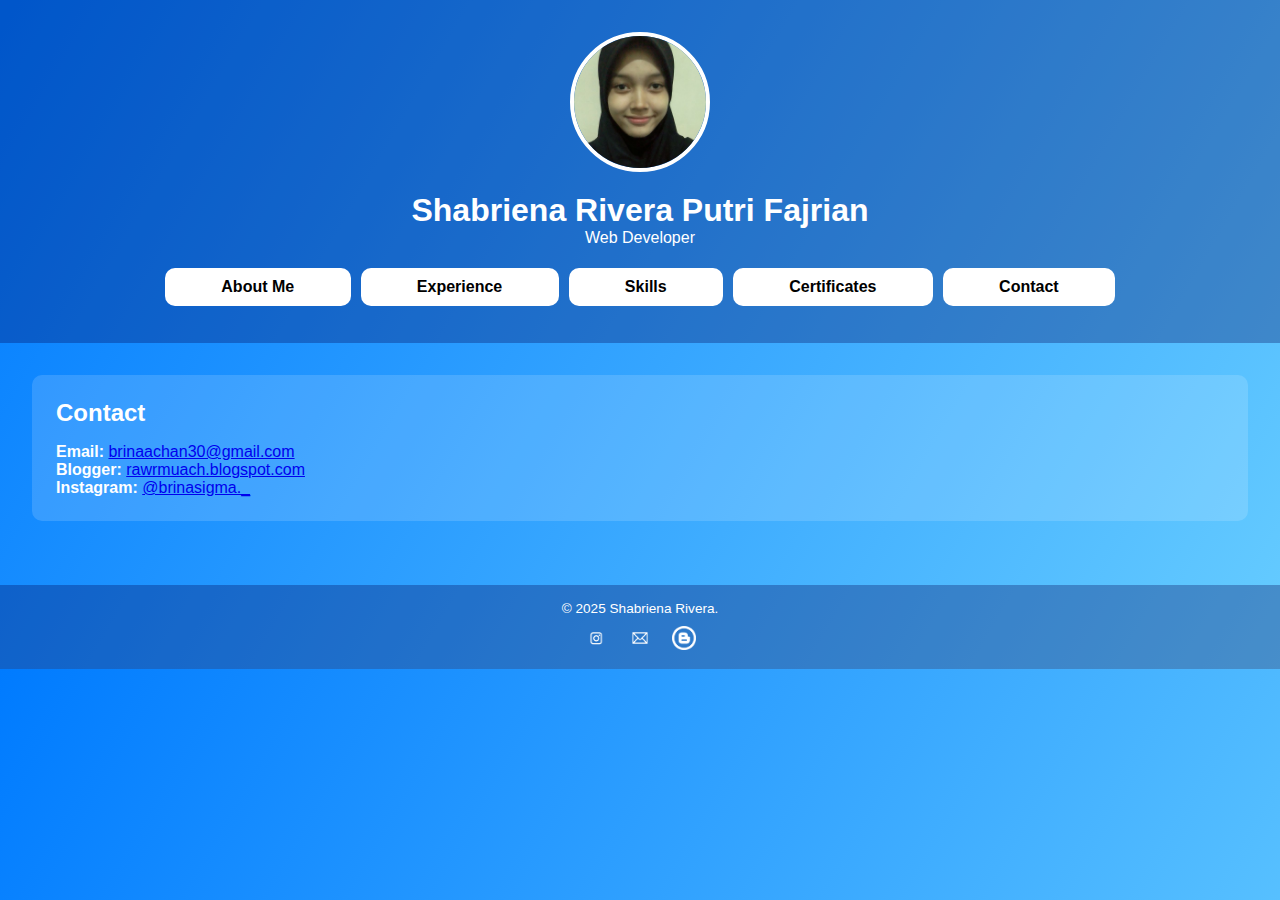
<file: contact.html>
<!DOCTYPE html>
<html lang="en">
<head>
  <meta charset="UTF-8" />
  <meta name="viewport" content="width=device-width, initial-scale=1.0" />
  <title>Shabriena Rivera Putri Fajrian - Portfolio</title>
  <link rel="stylesheet" href="style.css" />
</head>
<body>
  <header>
    <div class="container">
      <div class="profile-pic">
        <img src="brina.jpg" alt="Foto Shabriena" />
      </div>
      <h1>Shabriena Rivera Putri Fajrian</h1>
      <p>Web Developer</p>
      <nav>
        <ul>
          <a href="index.html">About Me</a>
          <a href="experience.html">Experience</a>
          <a href="skills.html">Skills</a>
          <a href="certificates.html">Certificates</a>
          <a href="contact.html">Contact</a>
        </ul>
      </nav>
    </div>
  </header>
  
  <main>
    <section id="contact">
      <h2>Contact</h2>
      <p><strong>Email:</strong> <a href="brinaachan30@gmail.com">brinaachan30@gmail.com</a></p>
      <p><strong>Blogger:</strong> <a href="https://rawrmuach.blogspot.com/">rawrmuach.blogspot.com</a></p>
      <p><strong>Instagram:</strong> <a href="https://www.instagram.com/brinasigma._?igsh=MWU2NGFodGo3ZDF6Yw==" target="_blank">@brinasigma._</a></p>
    </section>
  </main>
  
  <footer>
    <p>© 2025 Shabriena Rivera.</p>
    <div class="social-icons">
        <a href="https://www.instagram.com/brinasigma._?igsh=MWU2NGFodGo3ZDF6Yw==" target="_blank">
          <img src="instagramputih.png" alt="Instagram" />
        </a>
        <a href="mailto:brinaachan30@gmail.com">
          <img src="emailputih.png" alt="Email" />
        </a>
        <a href="https://rawrmuach.blogspot.com/" target="_blank">
          <img src="bloggerputih.png" alt="Blogger" />
        </a>
      </div>
    </footer>
  </body>
</html>
</file>
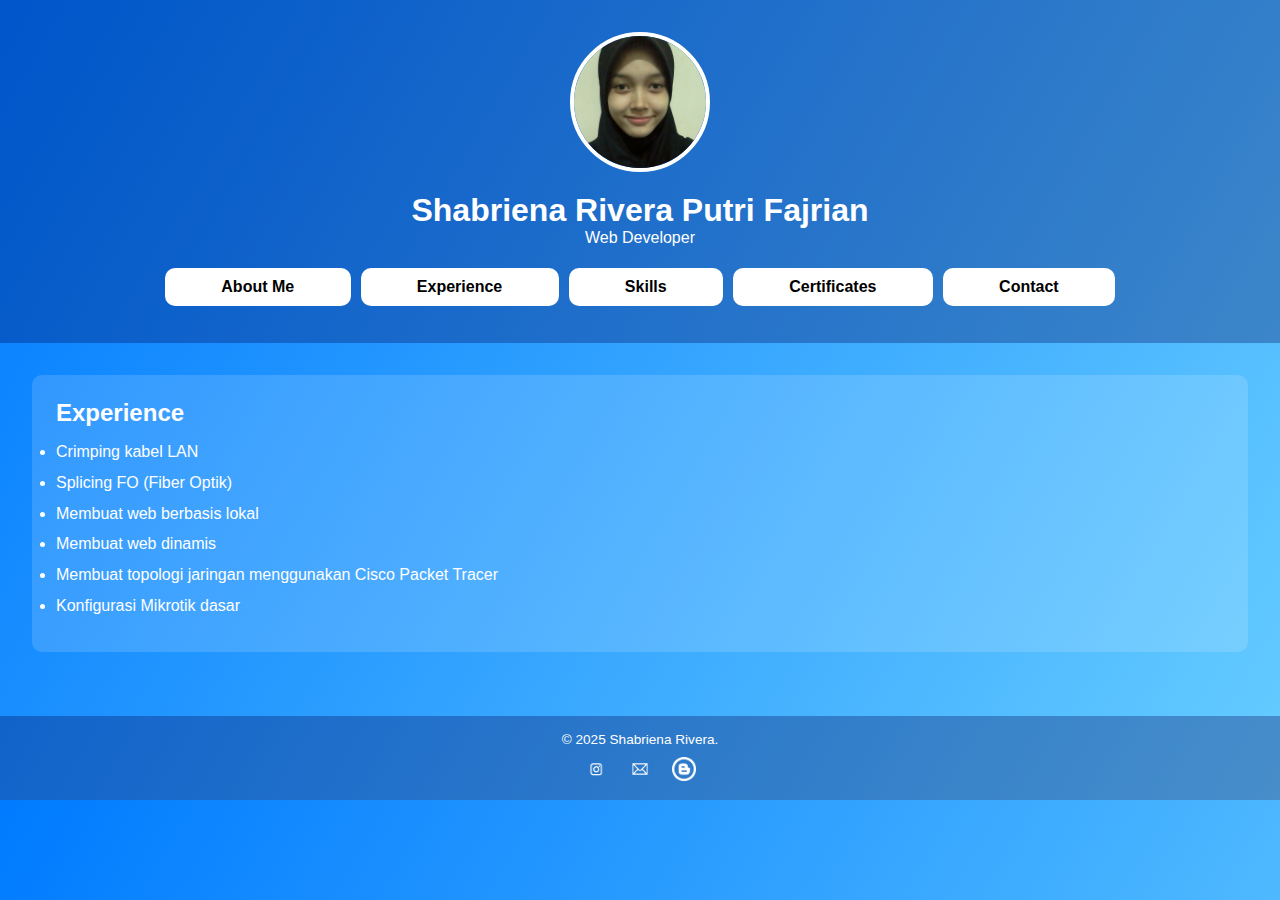
<file: experience.html>
<!DOCTYPE html>
<html lang="en">
<head>
  <meta charset="UTF-8" />
  <meta name="viewport" content="width=device-width, initial-scale=1.0" />
  <title>Shabriena Rivera Putri Fajrian - Portfolio</title>
  <link rel="stylesheet" href="style.css" />
</head>
<body>
  <header>
    <div class="container">
      <div class="profile-pic">
        <img src="brina.jpg" alt="Profile Photo" />
      </div>
      <h1>Shabriena Rivera Putri Fajrian</h1>
      <p>Web Developer</p>
      <nav>
        <ul>
          <a href="index.html">About Me</a>
          <a href="experience.html">Experience</a>
          <a href="skills.html">Skills</a>
          <a href="certificates.html">Certificates</a>
          <a href="contact.html">Contact</a>
        </ul>
      </nav>
    </div>
  </header>
  
  <main>
  <section id="experience">
      <h2>Experience</h2>
      <ul>
        <li>Crimping kabel LAN</li>
        <li>Splicing FO (Fiber Optik)</li>
        <li>Membuat web berbasis lokal</li>
        <li>Membuat web dinamis</li>
        <li>Membuat topologi jaringan menggunakan Cisco Packet Tracer</li>
        <li>Konfigurasi Mikrotik dasar</li>
      </ul>
    </section>
  </main>
  
  <footer>
    <p>© 2025 Shabriena Rivera.</p>
    <div class="social-icons">
        <a href="https://www.instagram.com/brinasigma._?igsh=MWU2NGFodGo3ZDF6Yw==" target="_blank">
          <img src="instagramputih.png" alt="Instagram" />
        </a>
        <a href="mailto:brinaachan30@gmail.com">
          <img src="emailputih.png" alt="Email" />
        </a>
        <a href="https://rawrmuach.blogspot.com/" target="_blank">
          <img src="bloggerputih.png" alt="Blogger" />
        </a>
      </div>
    </footer>
  </body>
</html>
</file>
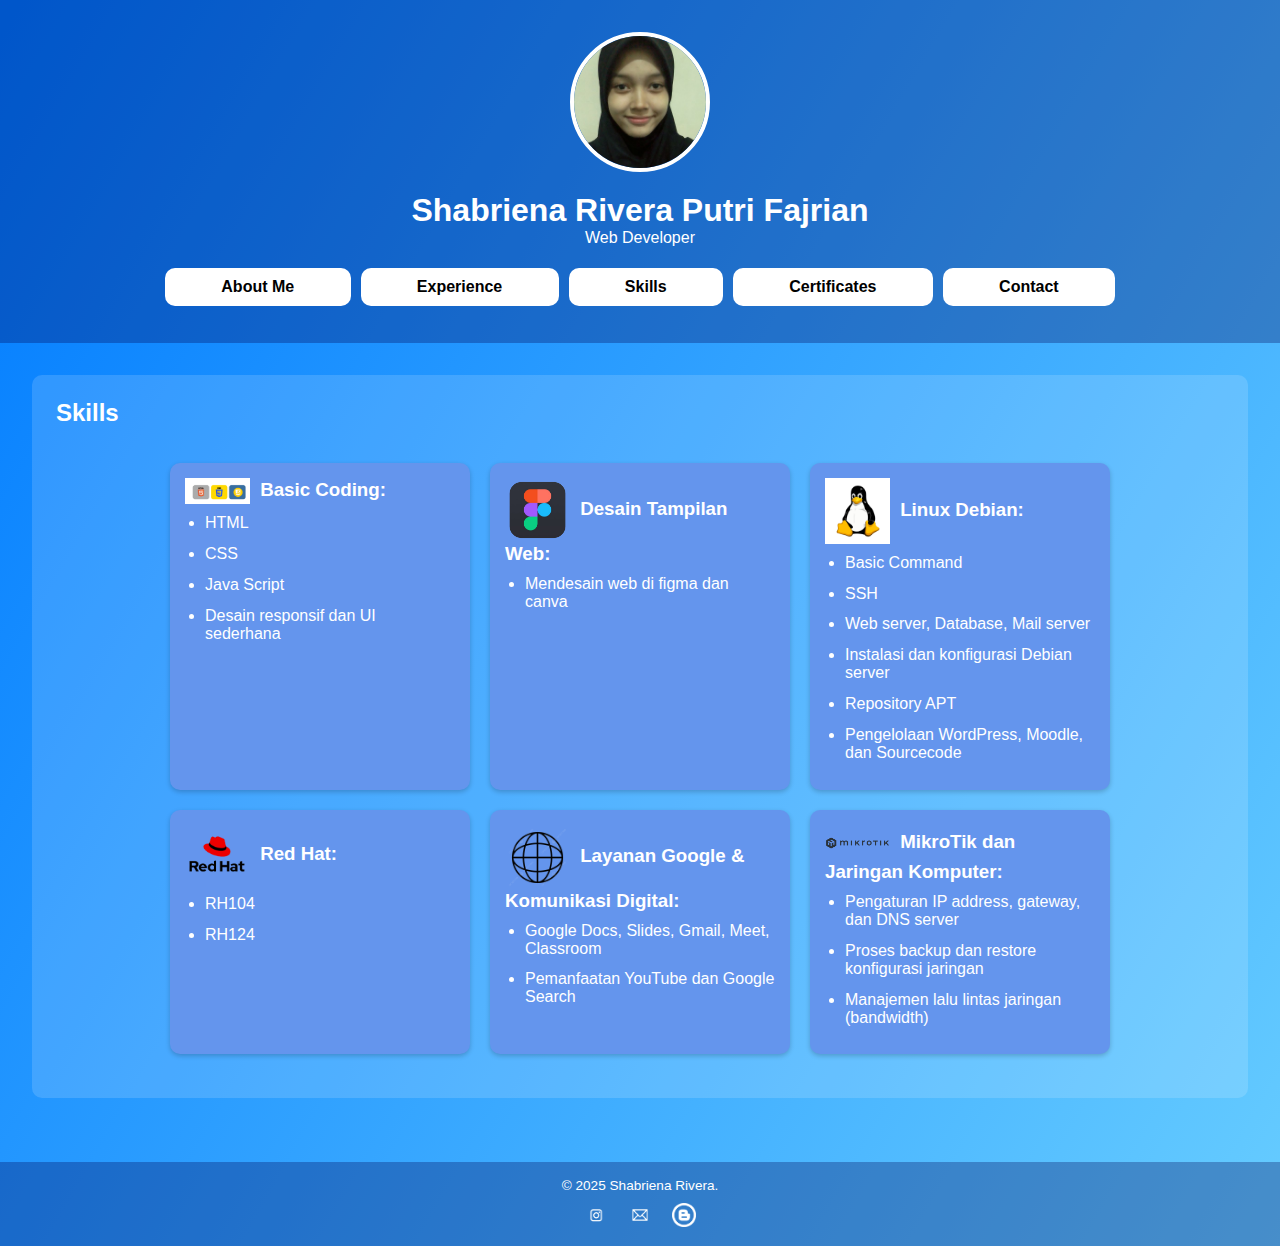
<file: skills.html>
<!DOCTYPE html>
<html lang="en">
<head>
  <meta charset="UTF-8" />
  <meta name="viewport" content="width=device-width, initial-scale=1.0" />
  <title>Shabriena Rivera Putri Fajrian - Portfolio</title>
  <link rel="stylesheet" href="style.css" />
</head>
<body>
  <header>
    <div class="container">
      <div class="profile-pic">
        <img src="brina.jpg" alt="Foto Shabriena" />
      </div>
      <h1>Shabriena Rivera Putri Fajrian</h1>
      <p>Web Developer</p>
      <nav>
        <ul>
          <a href="index.html">About Me</a>
          <a href="experience.html">Experience</a>
          <a href="skills.html">Skills</a>
          <a href="certificates.html">Certificates</a>
          <a href="contact.html">Contact</a>
        </ul>
      </nav>
    </div>
  </header>
  
  <main>
    <section id="skills">
      <h2><strong>Skills</strong></h2>
      
   <div class="card-grid">
      <div class="card">
        <h3>
          <img src="basic coding.png" />
          Basic Coding:
        </h3>
        <ul>
          <li>HTML</li>
          <li>CSS</li>
          <li>Java Script</li>
          <li>Desain responsif dan UI sederhana</li>
        </ul>
      </div>
      <div class="card">
        <h3>
          <img src="logofigma.png" />
          Desain Tampilan Web:
        </h3>
        <ul>
          <li>Mendesain web di figma dan canva</li>
        </ul>
      </div>
     <div class="card">
        <h3>
          <img src="logo debian.png" />
          Linux Debian:
        </h3>
        <ul>
          <li>Basic Command</li>
          <li>SSH</li>
          <li>Web server, Database, Mail server</li>
          <li>Instalasi dan konfigurasi Debian server</li>
          <li>Repository APT</li>
          <li>Pengelolaan WordPress, Moodle, dan Sourcecode</li>
        </ul>
      </div>
     <div class="card">
        <h3>
          <img src="logoredhat.png" />
          Red Hat:
        </h3>
        <ul>
          <li>RH104</li>
          <li>RH124</li>
        </ul>
      </div>
     <div class="card">
        <h3>
          <img src="internet.png" />
          Layanan Google & Komunikasi Digital:
        </h3>
        <ul>
          <li>Google Docs, Slides, Gmail, Meet, Classroom</li>
          <li>Pemanfaatan YouTube dan Google Search</li>
        </ul>
      </div>
     <div class="card">
        <h3>
          <img src="mikrotik.png" />
          MikroTik dan Jaringan Komputer:
        </h3>
        <ul>
          <li>Pengaturan IP address, gateway, dan DNS server</li>
          <li>Proses backup dan restore konfigurasi jaringan</li>
          <li>Manajemen lalu lintas jaringan (bandwidth)</li>
        </ul>
      </div>
  </main>
  
  <footer>
    <p>© 2025 Shabriena Rivera.</p>
    <div class="social-icons">
        <a href="https://www.instagram.com/brinasigma._?igsh=MWU2NGFodGo3ZDF6Yw==" target="_blank">
          <img src="instagramputih.png" alt="Instagram" />
        </a>
        <a href="mailto:brinaachan30@gmail.com">
          <img src="emailputih.png" alt="Email" />
        </a>
        <a href="https://rawrmuach.blogspot.com/" target="_blank">
          <img src="bloggerputih.png" alt="Blogger" />
        </a>
      </div>
    </footer>
   </body>
</html>
</file>
<file: style.css>
/* RESET */
* {
  margin: 0;
  padding: 0;
  box-sizing: border-box;
}

body {
  font-family: 'Segoe UI', sans-serif;
  background: linear-gradient(120deg, #007BFF, #66CCFF);
  color: #fff;
  scroll-behavior: smooth;
}

header {
  background-color: rgba(0, 0, 80, 0.3);
  text-align: center;
  padding: 2rem 1rem;
  animation: slideDown 1s ease-out;
}

header nav a {
  padding: 10px 15px;
  background-color: white;
  color: black;
  border-radius: 10px;
  font-weight: bold;
  text-decoration: none;
  text-align: center;
  flex-grow: 1;
  margin: 5px;
}

header nav a.active {
  background-color: #00e0c6;
  color: blue;
}

.container {
  max-width: 960px;
  margin: 0 auto;
}

.profile-pic img {
  width: 140px;
  height: 140px;
  border-radius: 50%;
  border: 4px solid white;
  object-fit: cover;
  margin-bottom: 1rem;
  animation: popIn 1s ease;
}

nav ul {
  list-style: none;
  display: flex;
  flex-wrap: wrap;
  justify-content: center;
  margin-top: 1rem;
}

nav ul li {
  margin: 0.5rem;
}

nav a {
  text-decoration: none;
  color: white;
  font-weight: bold;
  background-color: rgba(255, 255, 255, 0.1);
  padding: 0.5rem 1rem;
  border-radius: 20px;
  transition: background 0.3s, color 0.3s;
}

nav a:hover {
  background-color: #ffdd57;
  color: #003366;
}

main {
  padding: 2rem;
}

section {
  background-color: rgba(255, 255, 255, 0.15);
  padding: 1.5rem;
  margin-bottom: 2rem;
  border-radius: 10px;
  animation: fadeIn 1s ease-in;
}

h2 {
  margin-bottom: 1rem;
  color: #fff;
}

ul li, .project {
  margin-bottom: 0.8rem;
}

.card-grid {
  display: flex;
  flex-wrap: wrap;
  justify-content: center;
  gap: 20px;
  max-width: 1200px;
  margin: auto;
  padding: 20px;
}

.card {
  background-color: cornflowerblue;
  border-radius: 10px;
  padding: 15px;
  box-shadow: 0 2px 5px rgba(0, 0, 0, 0.2);
  width: 90%;
  max-width: 300px;
}

.card img {
  max-width: 65px;
  vertical-align: middle;
  margin-right: 5px;
}

.card ul {
  margin-top: 10px;
  padding-left: 20px;
}

/* Footer */
footer {
  text-align: center;
  padding: 1rem;
  background-color: rgba(0, 0, 80, 0.3);
  font-size: 0.85rem;
}

.social-icons {
  margin-top: 10px;
}

.social-icons a {
  margin: 0 8px;
  display: inline-block;
}

.social-icons img {
  width: 24px;
  height: 24px;
  filter: brightness(0) invert(1);
  transition: transform 0.3s ease;
}

.social-icons img:hover {
  transform: scale(1.2);
}

.gallery {
  display: grid;
  grid-template-columns: repeat(auto-fit, minmax(200px, 1fr));
  gap: 20px;
  padding: 20px;
  max-width: 1200px;
  margin: auto;
  justify-items: center;
}

.certificates {
  width: 100%;
  max-width: 250px;
  cursor: pointer;
  transition: transform 0.3s ease, box-shadow 0.3s ease;
}

.certificate:hover {
  transform: scale(1.05);
  box-shadow: 0 4px 10px rgba(0, 0, 0, 0.2);
}
  
/* Responsive */
@media (max-width: 600px) {
  nav ul {
    flex-direction: column;
  }
}

/* Animations */
@keyframes fadeIn {
  from { opacity: 0; }
  to { opacity: 1; }
}

@keyframes slideDown {
  from { transform: translateY(-20px); opacity: 0; }
  to { transform: translateY(0); opacity: 1; }
}

@keyframes popIn {
  from { transform: scale(0.8); opacity: 0; }
  to { transform: scale(1); opacity: 1; }
}
</file>
